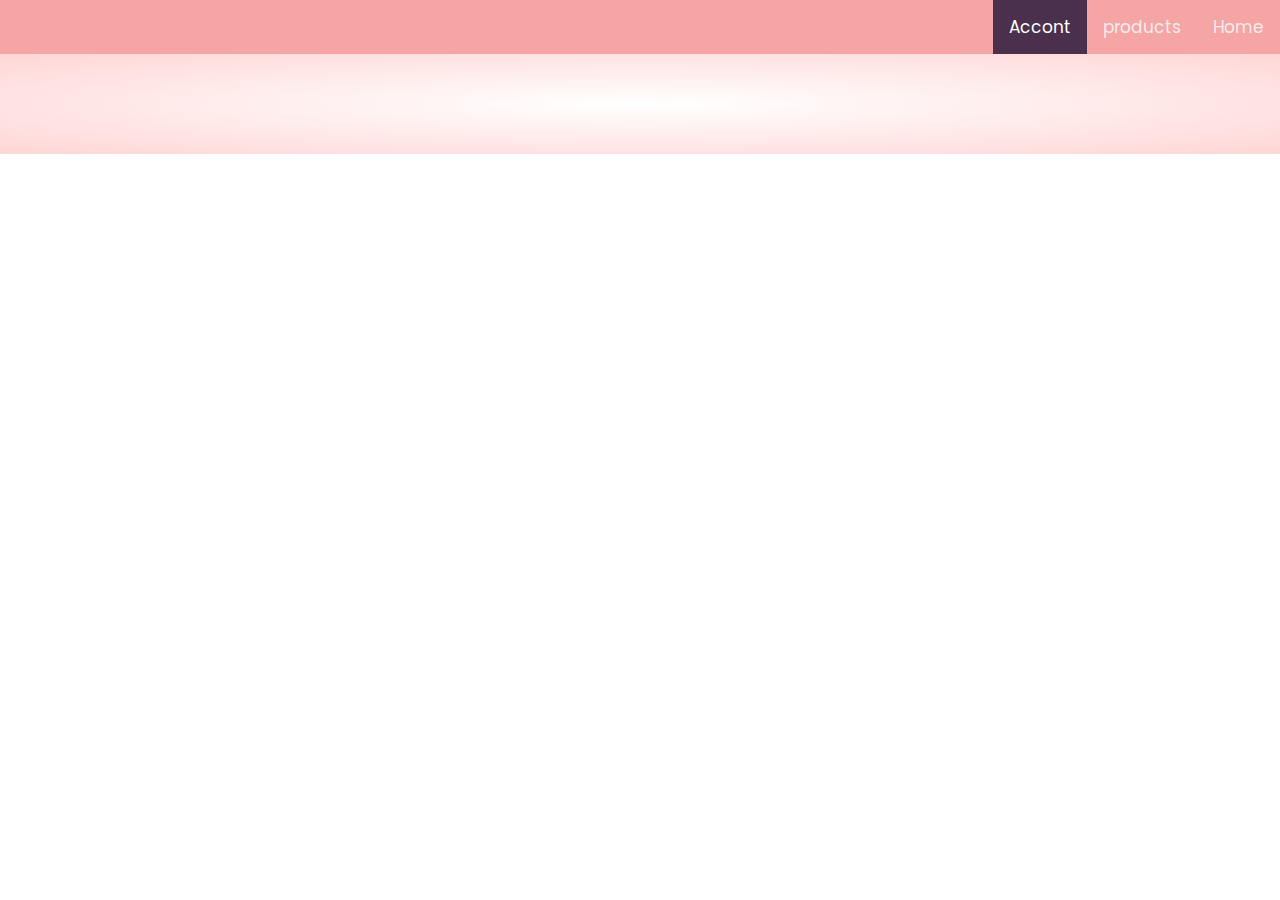
<file: index.html>
<!DOCTYPE html>
<html>

<head>
    <title>NonSensei Web</title>
    <meta charset="utf-8">
    <link rel="stylesheet" href="style.css">
    <script src='LoginFrom.js'></script>

    <link href="https://fonts.googleapis.com/css2?family=Poppins:wght@300;400;500;600;700&display=swap"
        rel="stylesheet">
    <link rel="stylesheet" href="https://stackpath.bootstrapcdn.com/font-awesome/4.7.0/css/font-awesome.min.css">

</head>

<body>
    <div class="topnav">
        <ul>
            <a href="home page.html">Home </a>
            <a href="Product.html">products </a>
            <a class="active" href="Account.html">Accont </a>

        </ul>
    </div>
    <!-- Account Page -->
    <div class="account-page">
        <div class="container">
            <div class="row">
                <div class="col-2">
                </div>

            </div>
        </div>
    </div>

</body>
<footer>

</footer>

</html>
</file>
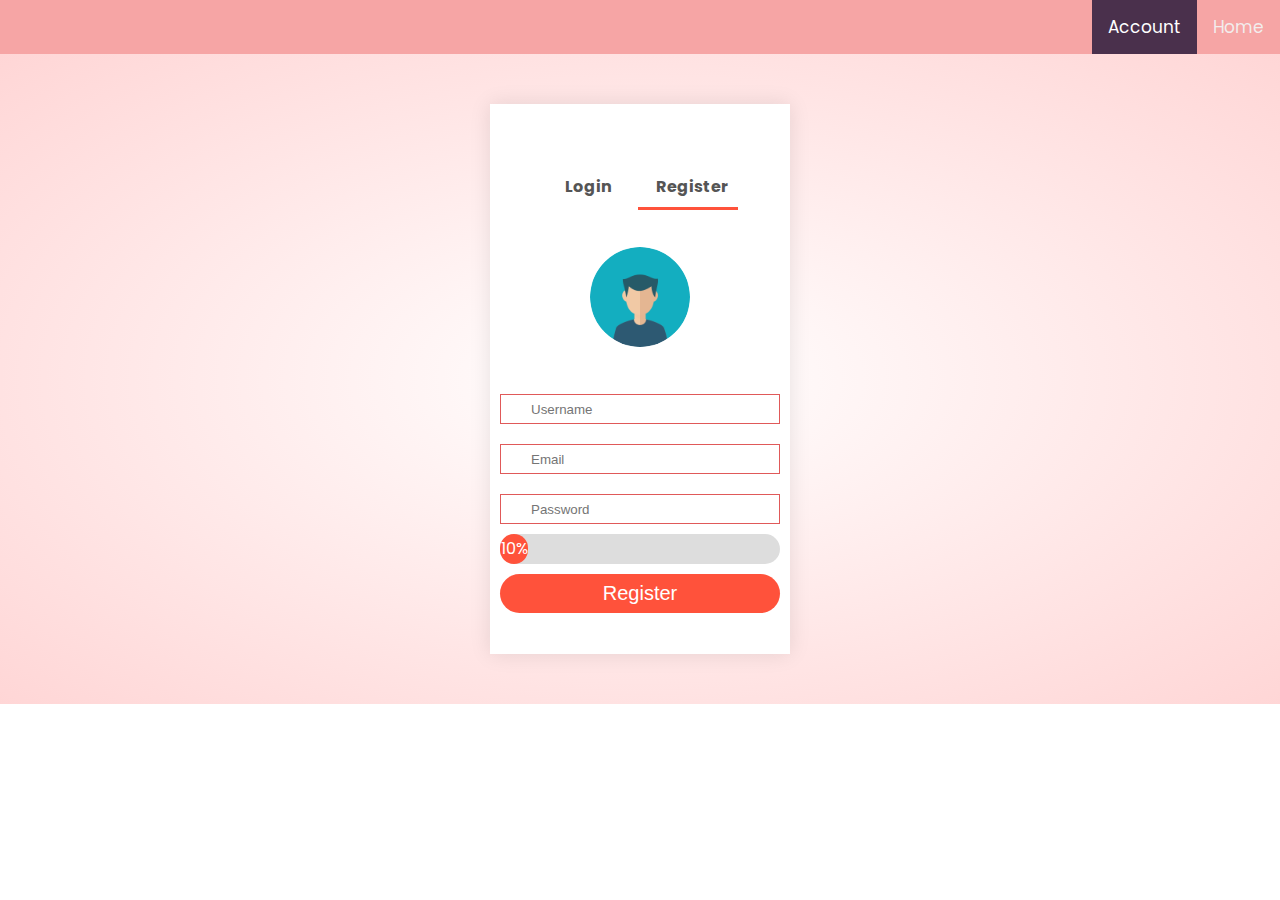
<file: Account.html>
<!DOCTYPE html>
<html>

<head>
    <title>NonSensei Web</title>
    <meta charset="utf-8">
    <link rel="stylesheet" href="style.css">
    <script src='LoginFrom.js'></script>

    <link href="https://fonts.googleapis.com/css2?family=Poppins:wght@300;400;500;600;700&display=swap"
        rel="stylesheet">
    <link rel="stylesheet" href="https://stackpath.bootstrapcdn.com/font-awesome/4.7.0/css/font-awesome.min.css">

</head>

<body>
    <div class="topnav">
        <ul>
            <a href="home page.html">Home </a>
            <a class="active" href="Account.html">Account </a>

        </ul>
    </div>
    <!-- Account Page -->
    <div class="account-page">
        <div class="container">
            <div class="row">
                <div class="col-2">
                </div>
                <div class="col-2">
                    <div class="form-container">

                        <div class="form-btn">
                            <span onclick="login()">Login</span>
                            <span onclick="register()">Register</span>
                            <hr id="Indicator">

                        </div>
                        <img src="Images/img_avatar.png" alt="Avatar" class="avatar">
                        <form id="LoginForm">
                            <input type="text" placeholder="Username">
                            <input type="password" placeholder="Password">
                            <button type="submit" onclick="move()" class="btn">Login</button>
                            <center>
                                <p class="loader"></p>
                            </center>>
                            <a href="">Forget Password</a>
                        </form>

                        <form id="RegForm">
                            <input type="text" placeholder="Username">
                            <input type="email" placeholder="Email">
                            <input type="password" placeholder="Password">
                            <div id="myProgress">
                                <div id="myBar">10%</div>
                            </div>
                            <button type=" " class="btn">Register</button>
                        </form>

                    </div>
                </div>
            </div>
        </div>
    </div>

</body>
<footer>

</footer>

</html>
</file>
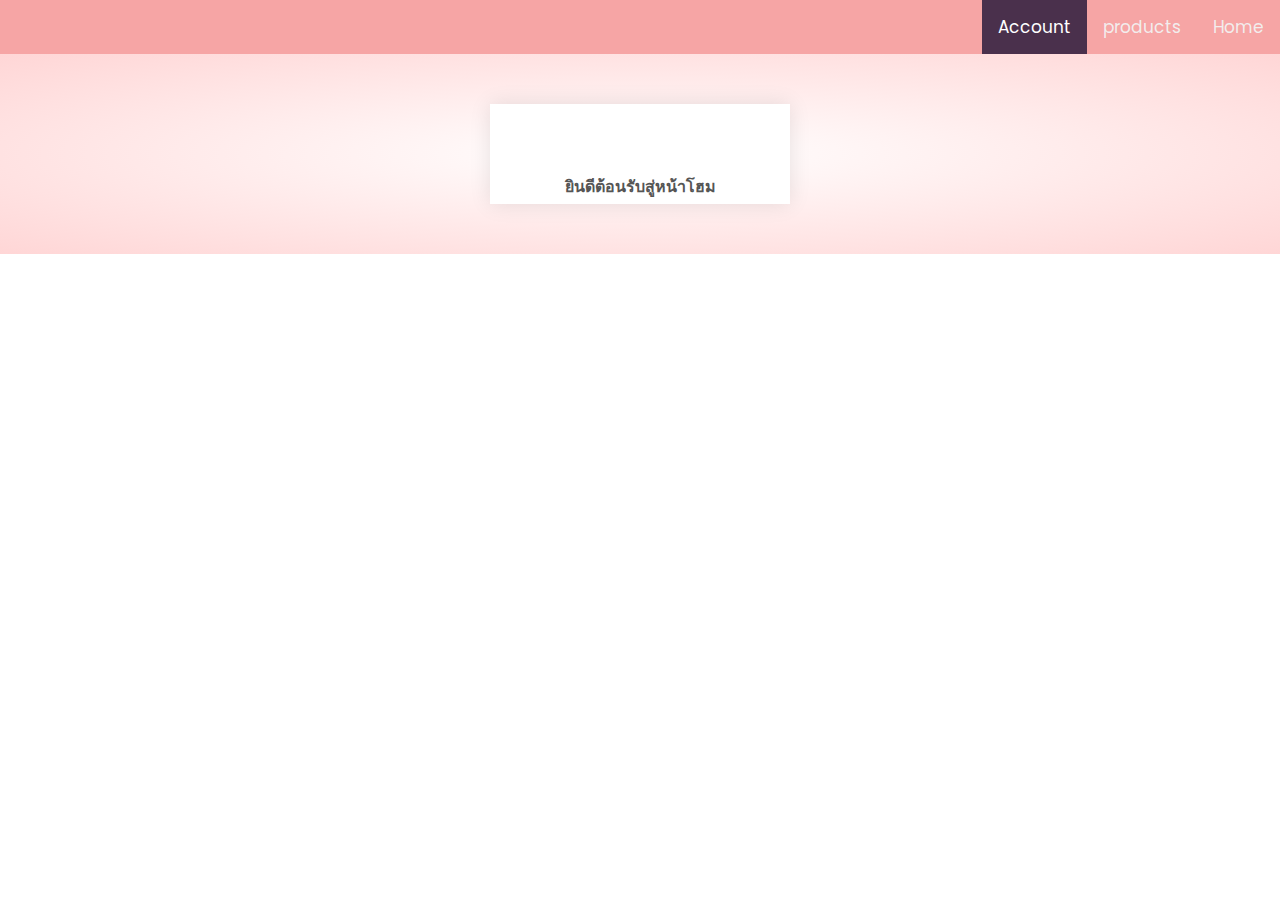
<file: home page.html>
<!DOCTYPE html>
<html>

<head>
    <title>NonSensei Web</title>
    <meta charset="utf-8">
    <link rel="stylesheet" href="style.css">
    <script src='LoginFrom.js'></script>

    <link href="https://fonts.googleapis.com/css2?family=Poppins:wght@300;400;500;600;700&display=swap"
        rel="stylesheet">
    <link rel="stylesheet" href="https://stackpath.bootstrapcdn.com/font-awesome/4.7.0/css/font-awesome.min.css">

</head>

<body>
    <div class="topnav">
        <ul>
            <a href="home page.html">Home </a>
            <a href="Product.html">products </a>
            <a class="active" href="Account.html">Account </a>

        </ul>
    </div>
    <!-- Account Page -->
    <div class="account-page">
        <div class="container">
            <div class="row">
                <div class="col-2">
                </div>
                <div class="col-2">
                    <div class="form-container2">
                        <div class="form-btn">
                            <span>ยินดีต้อนรับสู่หน้าโฮม</span>

                            <hr id="Indicator2">
                        </div>

                    </div>
                </div>
            </div>
        </div>
    </div>

</body>
<footer>

</footer>

</html>
</file>
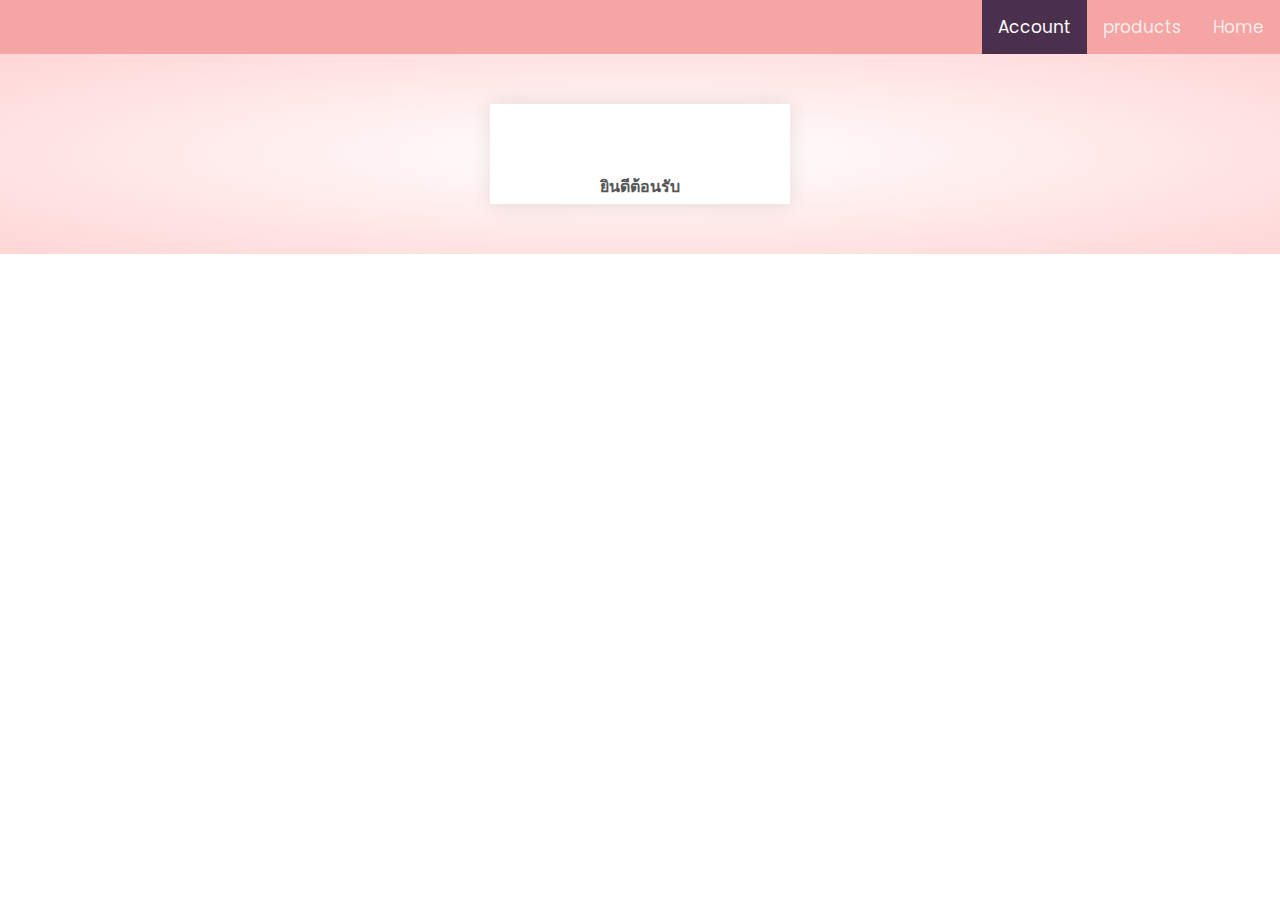
<file: Product.html>
<!DOCTYPE html>
<html>

<head>
    <title>NonSensei Web</title>
    <meta charset="utf-8">
    <link rel="stylesheet" href="style.css">
    <script src='LoginFrom.js'></script>

    <link href="https://fonts.googleapis.com/css2?family=Poppins:wght@300;400;500;600;700&display=swap"
        rel="stylesheet">
    <link rel="stylesheet" href="https://stackpath.bootstrapcdn.com/font-awesome/4.7.0/css/font-awesome.min.css">

</head>

<body>
    <div class="topnav">
        <ul>
            <a href="home page.html">Home </a>
            <a href="Product.html">products </a>

            <a class="active" href="Account.html">Account </a>

        </ul>
    </div>
    <!-- Account Page -->
    <div class="account-page">
        <div class="container">
            <div class="row">
                <div class="col-2">
                </div>
                <div class="col-2">
                    <div class="form-container2">
                        <div class="form-btn">
                            <span>ยินดีต้อนรับ</span>

                            <hr id="Indicator2">
                        </div>

                    </div>
                </div>
            </div>
        </div>
    </div>

</body>
<footer>

</footer>

</html>
</file>
<file: style.css>
/*ปรับกล่องช้อความ*/
* {
  margin: 0;
  padding: 0;
  box-sizing: border-box;
}
/* ปรับฟ้อน*/
body {
  font-family: "Poppins", sans-serif;
}
/*ปุ่ม */
.btn {
  display: inline-block;
  background: #ff523b;
  color: white;
  padding: 8px 30px;
  margin: 30px 0;
  border-radius: 30px;
  transition: background 0.5s;
}
.btn:hover {
  background: #563434;
}
h1 {
  color: #31b5ac;
  background-color: #0d2f2d;
  margin:/*บน*/ 300px /*ขวา*/ 500px /*ล่าง*/ 100px /*ซ้าย*/ 300px;
}
div1 {
  height: 100px;
  width: 500px;
  background-color: rgb(147, 36, 36);
  border: 5px solid gray;
  font-size: 100px;
  font-weight: bolder;
}
div2 {
  height: 100px;
  width: 500px;
  background-color: rgb(202, 149, 149);
  border: 5px solid rgb(128, 128, 128);
  font-size: 100px;
  font-weight: bolder;
}

body {
  margin: 0;
}
.topnav {
  overflow: hidden;
  background-color: rgb(246, 165, 165);
}
.topnav a {
  float: right;
  color: #f2f2f2f2;
  text-align: center;
  padding: 14px 16px;
  text-decoration: none;
  font-size: 17px;
}
.topnav a:hover {
  background-color: #ddd;
  color: black;
}
.topnav a.active {
  background-color: #4a304c;
  color: white;
}

/* Account page */
.account-page {
  padding: 50px 0;
  background: radial-gradient(#fff, #ffd6d6);
}
.form-container {
  background: #fff;
  width: 300px;
  height: 550px;
  position: relative;
  text-align: center;
  padding: 20px 0;
  margin: auto;
  box-shadow: 0 0 20px 0px rgba(0, 0, 0, 0.1);
  overflow: hidden;
}
.form-container span {
  font-weight: bold;
  padding: 0 10px;
  color: #555;
  cursor: pointer;
  width: 100px;
  display: inline-block;
}
.form-btn {
  display: inline-block;
  margin-top: 50px;
}
.form-container form {
  max-width: 300px;
  padding: 0 10px;
  position: absolute;
  top: 130px;
  transition: transform 1s;
}
form input {
  width: 100%;
  height: 30px;
  margin: 10px 0;
  padding: 0 30px;
  border: 1px solid #e05959;
}
form .btn {
  width: 100%;
  border: none;
  font-size: 20px;
  cursor: pointer;
  margin: 10px 0;
}
form .btn:focus {
  outline: none;
}
#LoginForm {
  left: -300px;
  margin-top: 150px;
}
#RegForm {
  left: 0;
  margin-top: 150px;
}
form a {
  font-size: 12px;
}
#Indicator {
  width: 100px;
  border: none;
  background: #ff523b;
  height: 3px;
  margin-top: 8px;
  transform: translateX(100px);
  transition: transform 1s;
}
/* Homepage*/

#Indicator2 {
  width: 100px;
  border: none;
  background: #74f351;
  height: 3px;
  margin-top: 8px;
  transform: translateX(100px);
  transition: transform 1s;
}
.form-container2 {
  background: #fff;
  width: 300px;
  height: 100px;
  position: relative;
  text-align: center;
  padding: 20px 0;
  margin: auto;
  box-shadow: 0 0 20px 0px rgba(0, 0, 0, 0.1);
  overflow: hidden;
}
.form-container2 span {
  font-weight: bold;
  padding: 0 10px;
  color: #555;
  cursor: pointer;
  width: 300px;
  display: inline-block;
}
/* ProgressBar */

#myProgress {
  width: 100%;
  background-color: #ddd;
  border-radius: 20px;
}

#myBar {
  width: 10%;
  height: 30px;
  background-color: #ff523b;
  border-radius: 20px;
  text-align: center;
  line-height: 30px;
  color: white;
}
/* Loader*/
.loader {
  border: 16px solid #f3f3f3;
  border-radius: 50%;
  border-top: 16px solid #ff523b;
  border-right: 16px solid rgb(128, 60, 0);
  border-bottom: 16px solid rgb(246, 138, 138);
  width: 90px;
  height: 90px;
  -webkit-animation: spin 2s linear infinite;
  animation: spin 2s linear infinite;
}

@-webkit-keyframes spin {
  0% {
    -webkit-transform: rotate(0deg);
  }
  100% {
    -webkit-transform: rotate(360deg);
  }
}

@keyframes spin {
  0% {
    transform: rotate(0deg);
  }
  100% {
    transform: rotate(360deg);
  }
}

/*Avatar Icon*/
.avatar {
  vertical-align: middle;
  width: 100px;
  height: 100px;
  border-radius: 50%;
  margin-top: 30px;
}
</file>
